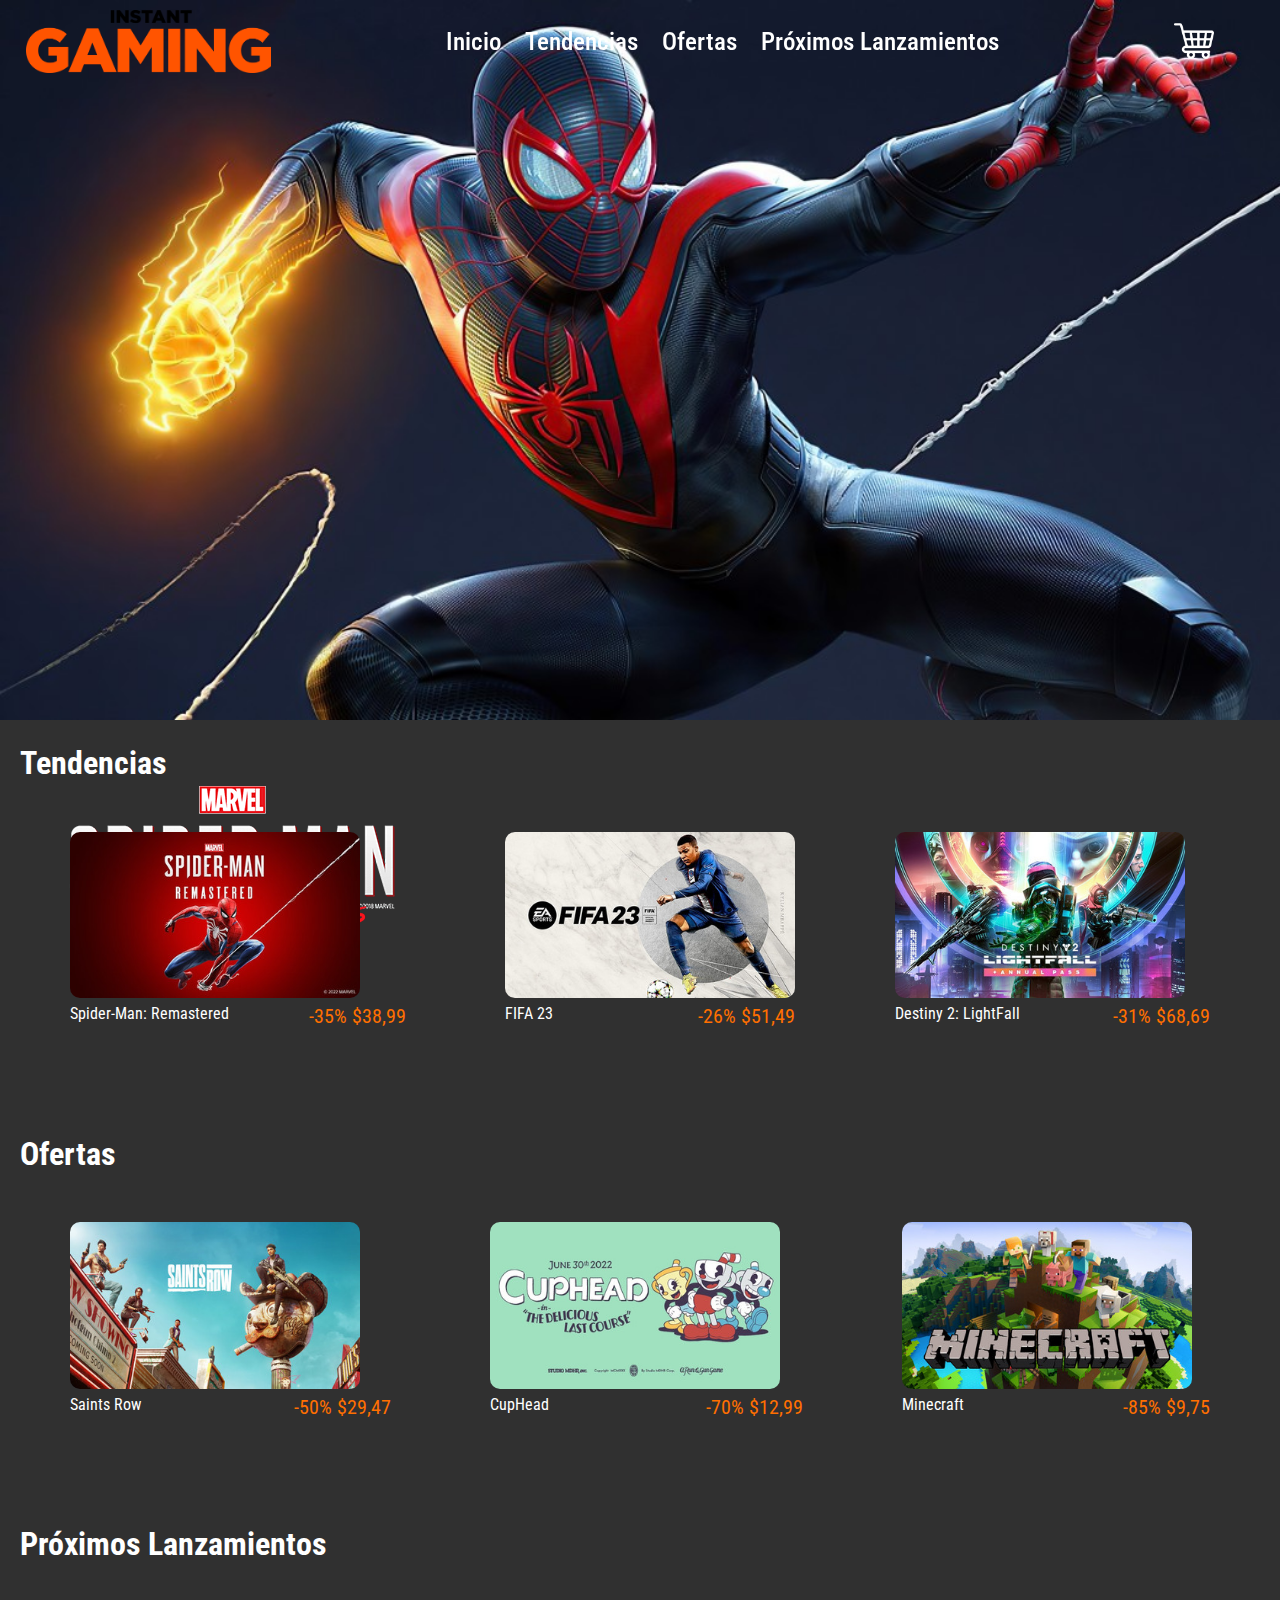
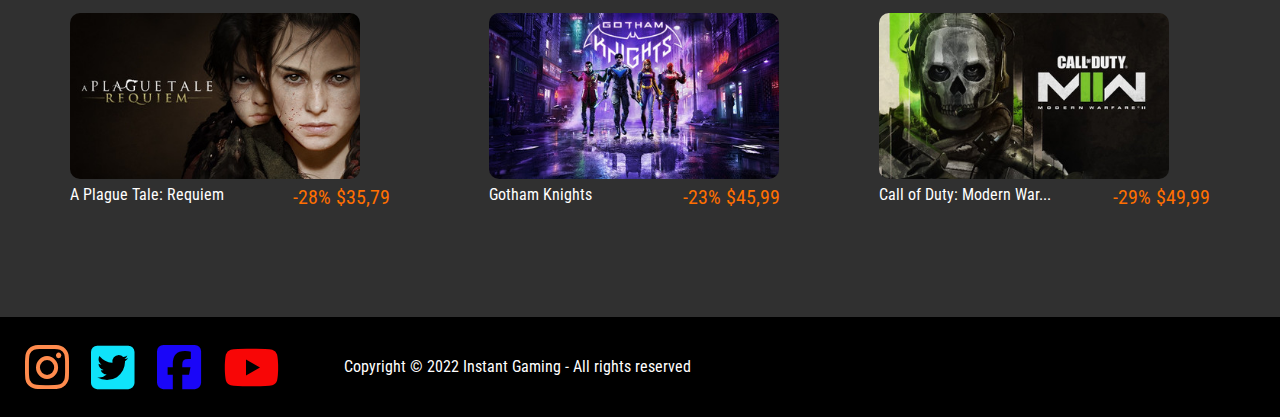
<file: index.html>
<!DOCTYPE html>
<html lang="en">

<head>
    <meta charset="UTF-8">
    <meta http-equiv="X-UA-Compatible" content="IE=edge">
    <meta name="viewport" content="width=device-width, initial-scale=1.0">
    <link rel="stylesheet" href="/assets/css/styles.css">
    <link rel="stylesheet" href="https://cdnjs.cloudflare.com/ajax/libs/font-awesome/6.2.0/css/all.min.css">
    <link rel="stylesheet" href="carrito.html">
    <link rel="stylesheet" href="index2.html">
    <title>Instant Gaming</title>
    <link rel="shortcut icon" href="/assets/img/icon.png">
</head>

<body>
    <div id="Home" class="container">
        <div class="header">
            <img class="logo" src="assets/img/logo.jpg" alt="">
            <nav>
                <ul class="nav_links">
                    <li><a href="#Home">Inicio</a></li>
                    <li><a href="#Tendencias">Tendencias</a></li>
                    <li><a href="#Ofertas">Ofertas</a></li>
                    <li><a href="#Proximos">Próximos Lanzamientos</a></li>
                </ul>
            </nav>
            <a href="carrito.html"><img class="logoc" src="assets/img/carrito.png" alt=""></a>
            
        </div>
        
        <img class="img1" src="assets/img/back.jpg" alt="">
        <div class="texti"><img src="assets/img/slogo.png" alt=""></div>
        

        <div class="content">
            <div class="content2" id="Tendencias">
                <h1>Tendencias</h1>
                <div class="content-games">
                    <div class="games">
                        <a href="index2.html#Tendencias"><img class="covers" src="assets/img/t1.jpg" title="Añadir al carrito"></a>
                        <span class="texto">Spider-Man: Remastered</span>
                        <span class="precio">-35% $38,99</span>
                    </div>
                    <div class="games">
                        <a href="index2.html#Tendencias"><img class="covers" src="assets/img/t2.jpg" title="Añadir al carrito"></a>
                        <span class="texto">FIFA 23</span>
                        <span class="precio">-26% $51,49</span>
                    </div>
                    <div class="games">
                        <a href="index2.html#Tendencias"><img class="covers" src="assets/img/t3.jpg" title="Añadir al carrito"></a>
                        <span class="texto">Destiny 2: LightFall</span>
                        <span class="precio">-31% $68,69</span>
                    </div>  
                </div>
                <br><br><br>
            </div>
            

            <div class="content2" id="Ofertas">
                <h1>Ofertas</h1>
                <div class="content-games">
                    <div class="games">
                        <a href="index2.html#Ofertas"><img class="covers" src="assets/img/o1.jpg" title="Añadir al carrito"></a>
                        <span class="texto">Saints Row</span>
                        <span class="precio">-50% $29,47</span>
                    </div>
                    <div class="games">
                        <a href="index2.html#Ofertas"><img class="covers" src="assets/img/o2.jpg" title="Añadir al carrito"></a>
                        <span class="texto">CupHead</span>
                        <span class="precio">-70% $12,99</span>
                    </div>
                    <div class="games">
                        <a href="index2.html#Ofertas"><img class="covers" src="assets/img/o3.jpg" title="Añadir al carrito"></a>
                        <span class="texto">Minecraft</span>
                        <span class="precio">-85% $9,75</span>
                    </div>  
                </div>
            </div>
            <br><br><br>
            <div class="content2" id="Proximos">
                <h1>Próximos Lanzamientos</h1>

                <div class="content-games">
                    <div class="games">
                        <a href="index2.html#Proximos"><img class="covers" src="assets/img/p1.jpg" title="Añadir al carrito"></a>
                        <span class="texto">A Plague Tale: Requiem</span>
                        <span class="precio">-28% $35,79</span>
                    </div>
                    <div class="games">
                        <a href="index2.html#Proximos"><img class="covers" src="assets/img/p2.jpg" title="Añadir al carrito"></a>
                        <span class="texto">Gotham Knights</span>
                        <span class="precio">-23% $45,99</span>
                    </div>
                    <div class="games">
                        <a href="index2.html#Proximos"><img class="covers" src="assets/img/p3.jpg" title="Añadir al carrito"></a>
                        <span class="texto">Call of Duty: Modern War...</span>
                        <span class="precio">-29% $49,99</span>
                    </div>  
                </div>
            </div>
        </div>
        <br><br>

        <div class="footer">
            <div class="redes">
            <a class="ig" href="https://www.instagram.com/instantgaminges/" target="_blank"><i class="fa-brands fa-instagram"></i></a>
            <a class="tw" href="https://twitter.com/InstantGamingES" target="_blank"><i class="fa-brands fa-square-twitter"></i></a>
            <a class="fb" href="https://www.facebook.com/Instant.Gaming.es" target="_blank"><i class="fa-brands fa-square-facebook"></i></a>
            <a class="yb" href="https://www.youtube.com/channel/UCdNKJbUfHrf3__BjoFVi8qw" target="_blank"><i class="fa-brands fa-youtube"></i></a>
            </div>
            <p>Copyright © 2022 Instant Gaming - All rights reserved</p>
            
        </div>
    </div>
</body>

</html>
</file>
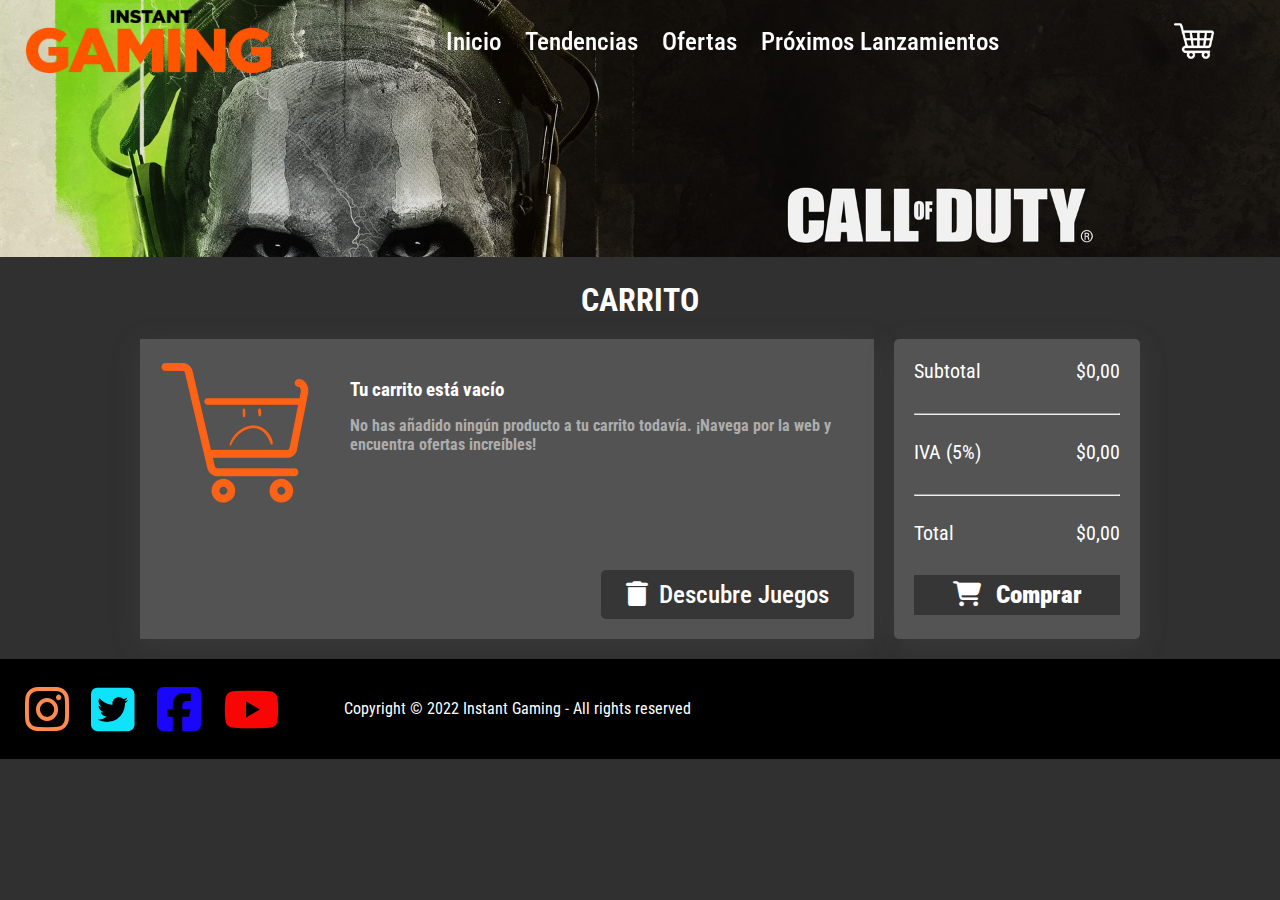
<file: carrito.html>
<!DOCTYPE html>
<html lang="en">

<head>
    <meta charset="UTF-8">
    <meta http-equiv="X-UA-Compatible" content="IE=edge">
    <meta name="viewport" content="width=device-width, initial-scale=1.0">
    <title>Carrito Instant Gaming</title>
    <link rel="stylesheet" href="index.html">
    <link rel="stylesheet" href="assets/css/styles.css">
    <link rel="stylesheet" href="https://cdnjs.cloudflare.com/ajax/libs/font-awesome/6.2.0/css/all.min.css">
</head>

<body>
    <div class="container2">
        <div class="header">
            <img class="logo" src="assets/img/logo.jpg" alt="">
            <nav>
                <ul class="nav_links">
                    <li><a href="index.html#home">Inicio</a></li>
                    <li><a href="index.html#Tendencias">Tendencias</a></li>
                    <li><a href="index.html#Ofertas">Ofertas</a></li>
                    <li><a href="index.html#Proximos">Próximos Lanzamientos</a></li>
                </ul>
            </nav>
            <a href="carrito.html"><img class="logoc" src="assets/img/carrito.png" alt=""></a>

        </div>

        <img class="img1" src="assets/img/back2.jpg" alt="">

        <div class="carritolleno">
            <div class="shoppingcart">
                <h1 class="titulocarrito">Carrito</h1>
                <div class="project">
                    <div class="shopvacio">
                        <div class="box2">
                            <img src="assets/img/carritologo.png">
                            <div class="contentvacio">
                                <h3>Tu carrito está vacío</h3>
                                <h4>No has añadido ningún producto a tu carrito todavía. ¡Navega por la web y encuentra ofertas increíbles!</h4>
                                <a href="index.html"><p class="btn-area"><i aria-hidden="true" class="fa fa-trash"></i> <span class="btn2">Descubre Juegos</span></p></a>
                            </div>
                        </div>
                    </div>
                    <div class="right-bar-vacio">
                        <p><span>Subtotal</span> <span>$0,00</span></p>
                        <hr>
                        <p><span>IVA (5%)</span> <span>$0,00</span></p>
                        <hr>
                        <p><span>Total</span> <span>$0,00</span></p><a href=""><i class="fa fa-shopping-cart"></i>Comprar</a>
                    </div>
                </div>
            </div>

        <div class="footer">
            <div class="redes">
                <a class="ig" href="https://www.instagram.com/instantgaminges/" target="_blank"><i
                        class="fa-brands fa-instagram"></i></a>
                <a class="tw" href="https://twitter.com/InstantGamingES" target="_blank"><i
                        class="fa-brands fa-square-twitter"></i></a>
                <a class="fb" href="https://www.facebook.com/Instant.Gaming.es" target="_blank"><i
                        class="fa-brands fa-square-facebook"></i></a>
                <a class="yb" href="https://www.youtube.com/channel/UCdNKJbUfHrf3__BjoFVi8qw" target="_blank"><i
                        class="fa-brands fa-youtube"></i></a>
            </div>
            <p>Copyright © 2022 Instant Gaming - All rights reserved</p>

        </div>

    </div>
</body>

</html>
</file>
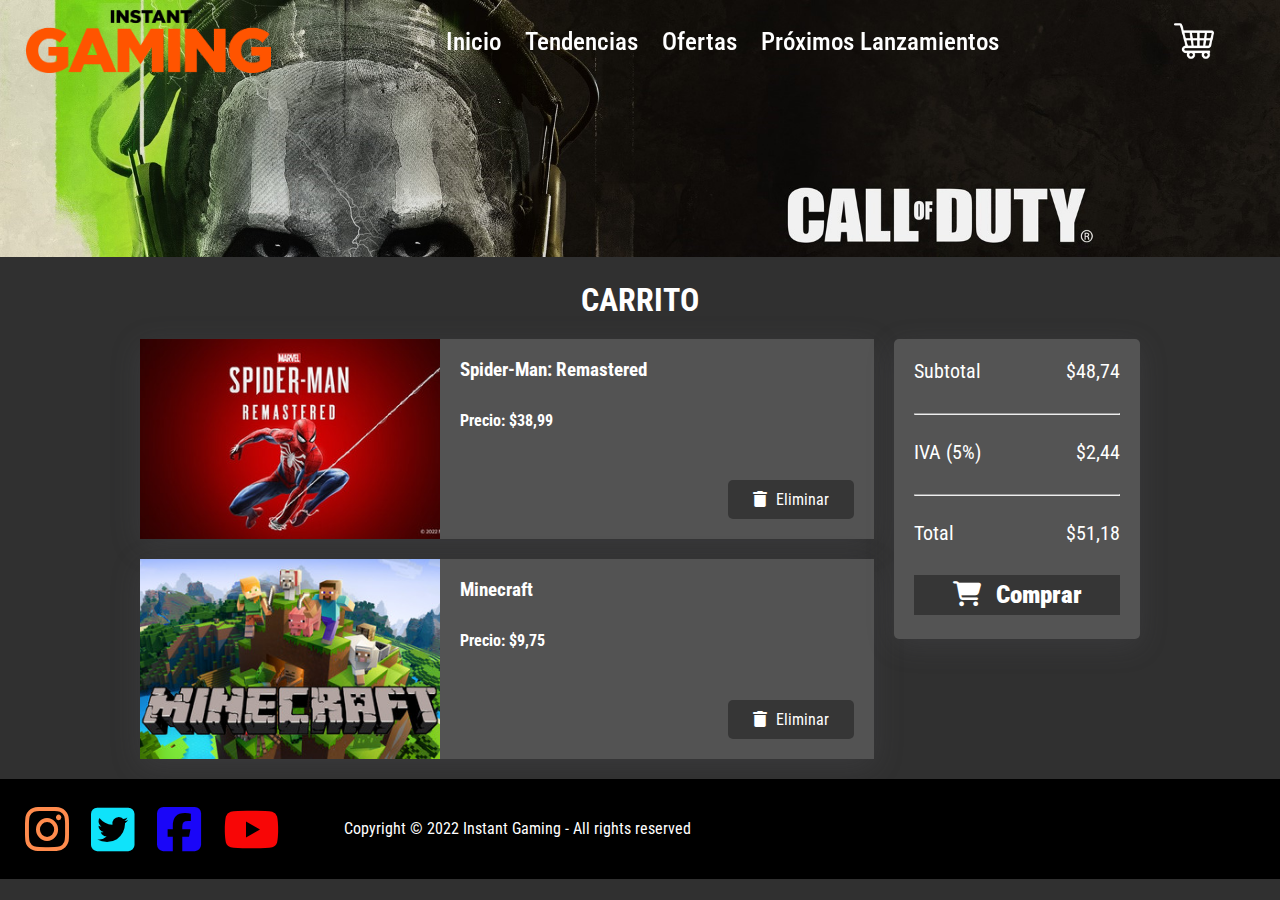
<file: carrito2.html>
<!DOCTYPE html>
<html lang="en">

<head>
    <meta charset="UTF-8">
    <meta http-equiv="X-UA-Compatible" content="IE=edge">
    <meta name="viewport" content="width=device-width, initial-scale=1.0">
    <title>Carrito Instant Gaming</title>
    <link rel="stylesheet" href="index.html">
    <link rel="stylesheet" href="assets/css/styles.css">
    <link rel="stylesheet" href="https://cdnjs.cloudflare.com/ajax/libs/font-awesome/6.2.0/css/all.min.css">
</head>

<body>
    <div class="container2">
        <div class="header">
            <img class="logo" src="assets/img/logo.jpg" alt="">
            <nav>
                <ul class="nav_links">
                    <li><a href="index2.html#home">Inicio</a></li>
                    <li><a href="index2.html#Tendencias">Tendencias</a></li>
                    <li><a href="index2.html#Ofertas">Ofertas</a></li>
                    <li><a href="index2.html#Proximos">Próximos Lanzamientos</a></li>
                </ul>
            </nav>
            <a href="#"><img class="logoc" src="assets/img/carrito.png" alt=""></a>

        </div>

        <img class="img1" src="assets/img/back2.jpg" alt="">

        <div class="carritolleno">
            <div class="shoppingcart">
                <h1 class="titulocarrito">Carrito</h1>
                <div class="project">
                    <div class="shop">
                        <div class="box">
                            <img src="assets/img/t1.jpg">
                            <div class="content">
                                <h3>Spider-Man: Remastered</h3>
                                <h4>Precio: $38,99</h4>
                                <p class="btn-area"><i aria-hidden="true" class="fa fa-trash"></i> <span class="btn2">Eliminar</span></p>
                            </div>
                        </div>
                        <div class="box">
                            <img src="assets/img/o3.jpg">
                            <div class="content">
                                <h3>Minecraft</h3>
                                <h4>Precio: $9,75</h4>
                                <p class="btn-area"><i aria-hidden="true" class="fa fa-trash"></i> <span class="btn2">Eliminar</span></p>
                            </div>
                        </div>
                    </div>
                    <div class="right-bar">
                        <p><span>Subtotal</span> <span>$48,74</span></p>
                        <hr>
                        <p><span>IVA (5%)</span> <span>$2,44</span></p>
                        <hr>
                        <p><span>Total</span> <span>$51,18</span></p><a href="#"><i class="fa fa-shopping-cart"></i>Comprar</a>
                    </div>
                </div>
            </div>
        </div>

        <div class="footer">
            <div class="redes">
                <a class="ig" href="https://www.instagram.com/instantgaminges/" target="_blank"><i
                        class="fa-brands fa-instagram"></i></a>
                <a class="tw" href="https://twitter.com/InstantGamingES" target="_blank"><i
                        class="fa-brands fa-square-twitter"></i></a>
                <a class="fb" href="https://www.facebook.com/Instant.Gaming.es" target="_blank"><i
                        class="fa-brands fa-square-facebook"></i></a>
                <a class="yb" href="https://www.youtube.com/channel/UCdNKJbUfHrf3__BjoFVi8qw" target="_blank"><i
                        class="fa-brands fa-youtube"></i></a>
            </div>
            <p>Copyright © 2022 Instant Gaming - All rights reserved</p>

        </div>

    </div>
</body>

</html>
</file>
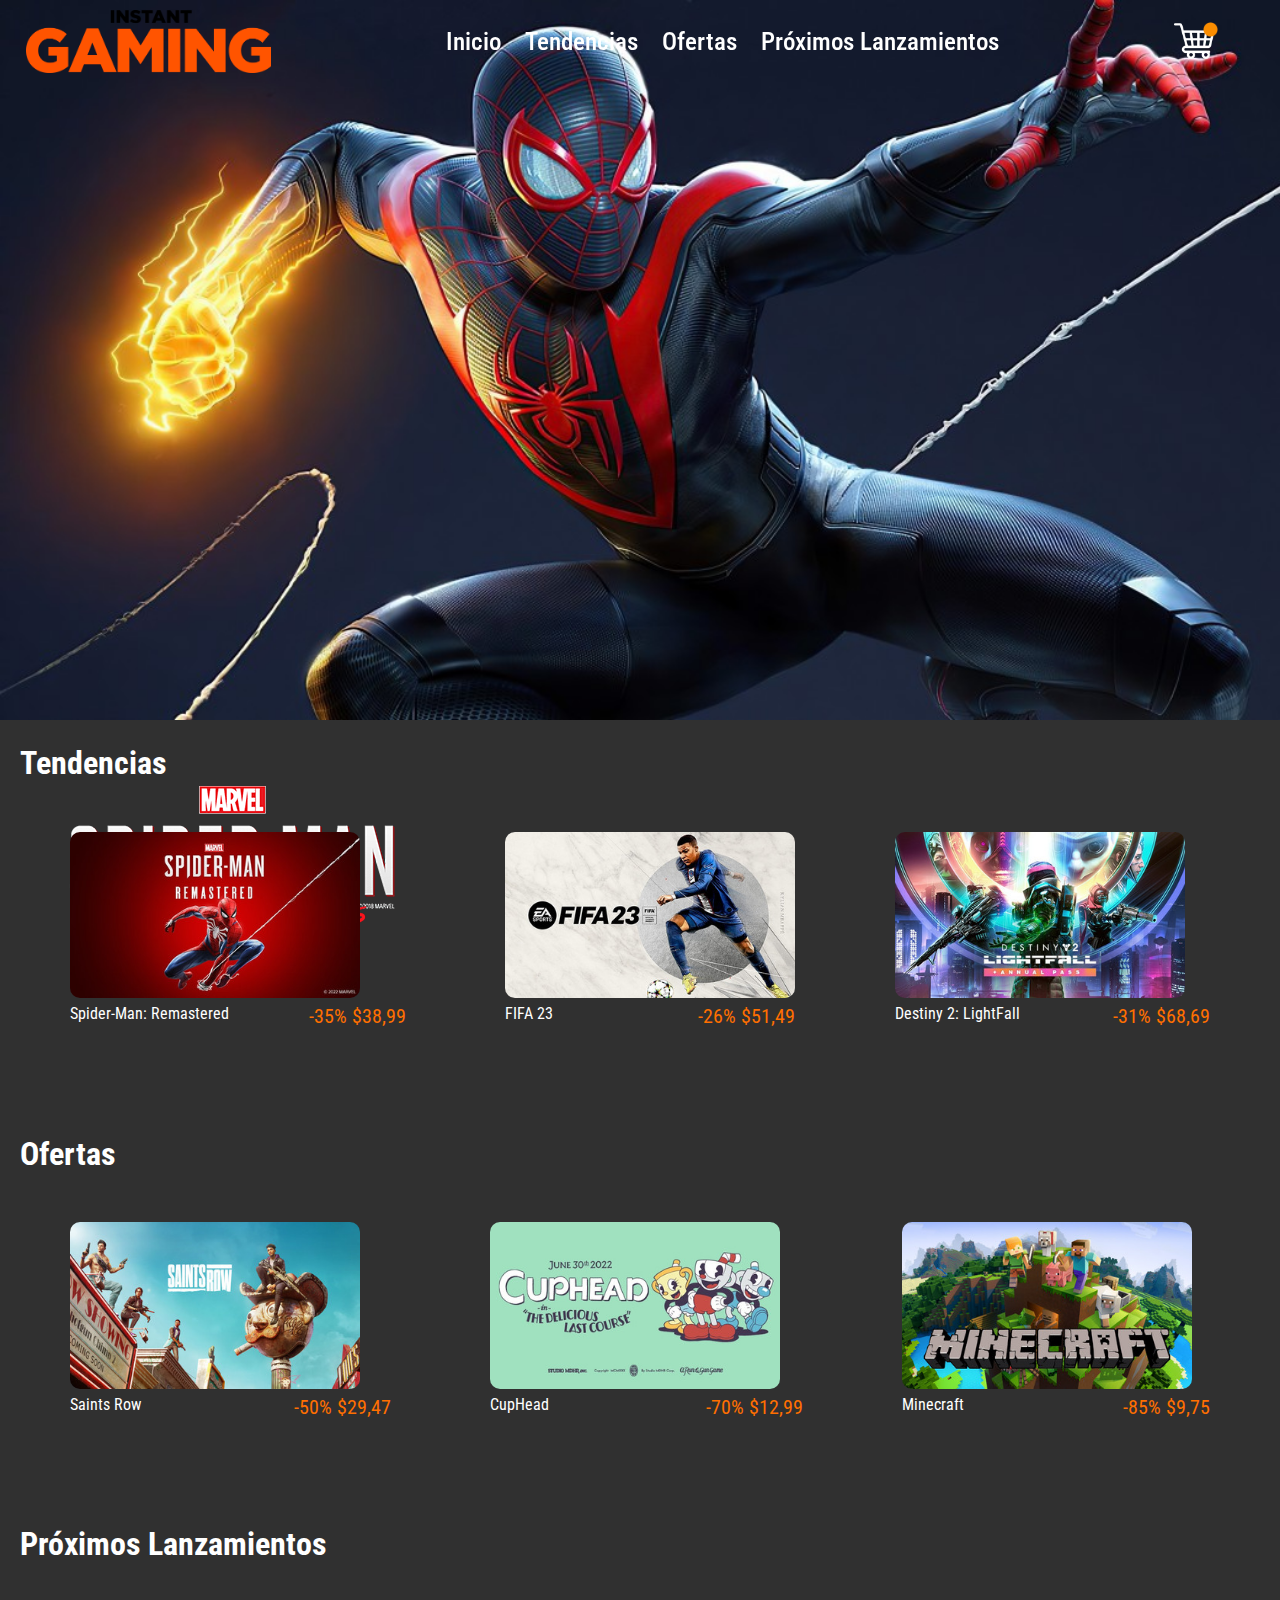
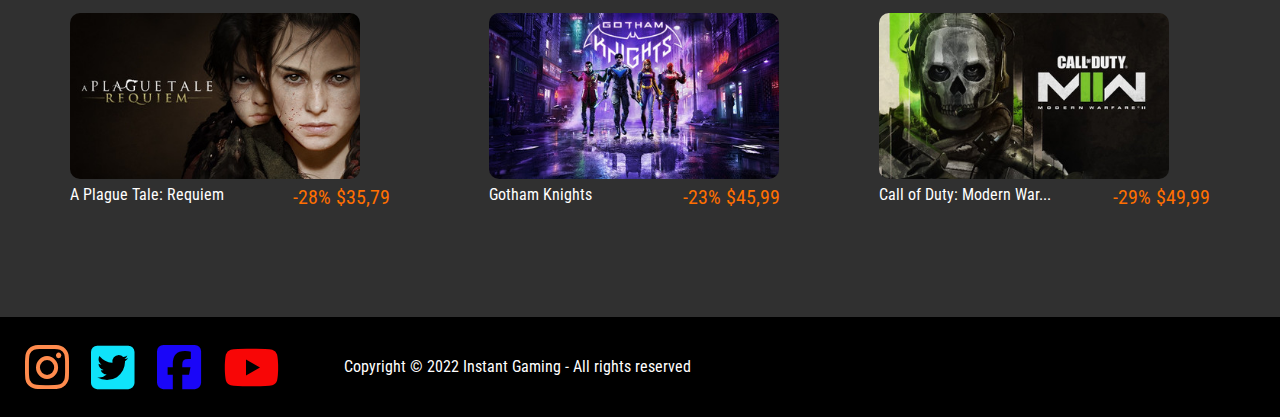
<file: index2.html>
<!DOCTYPE html>
<html lang="en">

<head>
    <meta charset="UTF-8">
    <meta http-equiv="X-UA-Compatible" content="IE=edge">
    <meta name="viewport" content="width=device-width, initial-scale=1.0">
    <link rel="stylesheet" href="assets/css/styles.css">
    <link rel="stylesheet" href="https://cdnjs.cloudflare.com/ajax/libs/font-awesome/6.2.0/css/all.min.css">
    <link rel="stylesheet" href="carrito.html">
    <title>Instant Gaming</title>
</head>

<body>
    <div id="Home" class="container">
        <div class="header">
            <img class="logo" src="assets/img/logo.jpg" alt="">
            <nav>
                <ul class="nav_links">
                    <li><a href="#Home">Inicio</a></li>
                    <li><a href="#Tendencias">Tendencias</a></li>
                    <li><a href="#Ofertas">Ofertas</a></li>
                    <li><a href="#Proximos">Próximos Lanzamientos</a></li>
                </ul>
            </nav>
            <a href="carrito2.html"><img class="logoc" src="assets/img/carrito.png" alt=""></a>
            <img class="circle" src="assets/img/circle.png" alt="">
            
        </div>
        
        <img class="img1" src="assets/img/back.jpg" alt="">
        <div class="texti"><img src="assets/img/slogo.png" alt=""></div>
        

        <div class="content">
            <div class="content2" id="Tendencias">
                <h1>Tendencias</h1>
                <div class="content-games">
                    <div class="games">
                        <a href="index2.html#Tendencias"><img class="covers" src="assets/img/t1.jpg" title="Añadir al carrito"></a>
                        <span class="texto">Spider-Man: Remastered</span>
                        <span class="precio">-35% $38,99</span>
                    </div>
                    <div class="games">
                        <a href="index2.html#Tendencias"><img class="covers" src="assets/img/t2.jpg" title="Añadir al carrito"></a>
                        <span class="texto">FIFA 23</span>
                        <span class="precio">-26% $51,49</span>
                    </div>
                    <div class="games">
                        <a href="index2.html#Tendencias"><img class="covers" src="assets/img/t3.jpg" title="Añadir al carrito"></a>
                        <span class="texto">Destiny 2: LightFall</span>
                        <span class="precio">-31% $68,69</span>
                    </div>  
                </div>
                <br><br><br>
            </div>
            

            <div class="content2" id="Ofertas">
                <h1>Ofertas</h1>
                <div class="content-games">
                    <div class="games">
                        <a href="index2.html#Ofertas"><img class="covers" src="assets/img/o1.jpg" title="Añadir al carrito"></a>
                        <span class="texto">Saints Row</span>
                        <span class="precio">-50% $29,47</span>
                    </div>
                    <div class="games">
                        <a href="index2.html#Ofertas"><img class="covers" src="assets/img/o2.jpg" title="Añadir al carrito"></a>
                        <span class="texto">CupHead</span>
                        <span class="precio">-70% $12,99</span>
                    </div>
                    <div class="games">
                        <a href="index2.html#Ofertas"><img class="covers" src="assets/img/o3.jpg" title="Añadir al carrito"></a>
                        <span class="texto">Minecraft</span>
                        <span class="precio">-85% $9,75</span>
                    </div>  
                </div>
            </div>
            <br><br><br>
            <div class="content2" id="Proximos">
                <h1>Próximos Lanzamientos</h1>

                <div class="content-games">
                    <div class="games">
                        <a href="index2.html#Proximos"><img class="covers" src="assets/img/p1.jpg" title="Añadir al carrito"></a>
                        <span class="texto">A Plague Tale: Requiem</span>
                        <span class="precio">-28% $35,79</span>
                    </div>
                    <div class="games">
                        <a href="index2.html#Proximos"><img class="covers" src="assets/img/p2.jpg" title="Añadir al carrito"></a>
                        <span class="texto">Gotham Knights</span>
                        <span class="precio">-23% $45,99</span>
                    </div>
                    <div class="games">
                        <a href="index2.html#Proximos"><img class="covers" src="assets/img/p3.jpg" title="Añadir al carrito"></a>
                        <span class="texto">Call of Duty: Modern War...</span>
                        <span class="precio">-29% $49,99</span>
                    </div>  
                </div>
            </div>
        </div>
        <br><br>

        <div class="footer">
            <div class="redes">
            <a class="ig" href="https://www.instagram.com/instantgaminges/" target="_blank"><i class="fa-brands fa-instagram"></i></a>
            <a class="tw" href="https://twitter.com/InstantGamingES" target="_blank"><i class="fa-brands fa-square-twitter"></i></a>
            <a class="fb" href="https://www.facebook.com/Instant.Gaming.es" target="_blank"><i class="fa-brands fa-square-facebook"></i></a>
            <a class="yb" href="https://www.youtube.com/channel/UCdNKJbUfHrf3__BjoFVi8qw" target="_blank"><i class="fa-brands fa-youtube"></i></a>
            </div>
            <p>Copyright © 2022 Instant Gaming - All rights reserved</p>
            
        </div>
    </div>
</body>

</html>
</file>
<file: assets/css/styles.css>
@import url('https://fonts.googleapis.com/css2?family=Roboto+Condensed&display=swap');
*{
    box-sizing: border-box;
    margin: 0;
    padding: 0;
    scroll-behavior: smooth;
    font-family: "Roboto Condensed", sans-serif;
}

body{
    background-color: rgb(48, 48, 48);
    overflow-x: hidden;
}

li, a, button{
    font-weight: 500;
    font-size: 25px;
    color: rgb(255, 255, 255);
    text-decoration: none;
}

/* Header */

.header{
    position: fixed;
    display: flex;
    justify-content: space-between;
    align-items: center;
    padding: 10px 2%;
    z-index: 15;

}

.logo{
    width: 20%;
}

.nav_links{
    list-style: none;
}

.nav_links li{
    display: inline-block;
    padding: 0px 10px;
}

.nav_links li a:hover {
    color: rgb(255, 111, 0);
}

.logoc{
    width: 80px;
    float: right;
    padding-right: 40px;
}

.img1{
    width: 100%;
}

/* Contenido */

.content h1{
    color: white;
}

.content-games{
    display: flex;
    width: 100%;
}

.games{
    padding: 4%;
}

.covers{
    width: 290px;
    border-radius: 10px;
}

.covers:hover{
    color: rgb(255, 255, 255);
    opacity: 80%;
	transform: scale(1.05);
}

.texto{
    color: white;
    display: block;
    float: left;
}

.precio{
    color: rgb(255, 111, 0);
    font-size: 20px;
    padding-top:0%;
    display: block;
    float: right;
}

.footer{
    width: 100%;
    height: 100%;
    background-color: black;
    display: inline-flex;
}

.footer p{
    color: white;;
    padding: 40px;
}

.redes{
    text-align: left;
    padding: 15px;
    font-size: 10px;
}

.ig i{
    color: rgb(255, 139, 77);
    padding: 10px;
    font-size: 50px;
}

.ig i:hover{
    color: rgb(255, 165, 117);
}

.tw i{
    color: rgb(15, 227, 250);
    padding: 10px;
    font-size: 50px;
}

.tw i:hover{
    color: rgb(115, 241, 255);
}

.fb i{
    color: rgb(26, 6, 248);
    padding: 10px;
    font-size: 50px;
}

.fb i:hover{
    color: rgb(103, 89, 255);
}

.yb i{
    color: rgb(248, 6, 6);
    padding: 10px;
    font-size: 50px;
}

.yb i:hover{
    color: rgb(251, 79, 79);
}

.texti{
    position: absolute;
    width: 100px;
    top: 85%;
    left: 5%;
}

.circle{
    width: 15px;
    position: absolute;
    top: 27%;
    left: 94%;
    z-index: 2;
}

/* Carrito Vacio*/

.shopvacio {
	flex: 75%;
}

.box2 {
	display: flex;
	width: 100%;
	height: 300px;
	overflow: hidden;
	margin-bottom: 20px;
	background: rgb(83, 83, 83);
	transition: all .6s ease;
	box-shadow: rgba(100, 100, 111, 0.2) 0px 7px 29px 0px;
}

.box2 img {
	width: 150px;
    height: 150px;
    margin: 20px;
}

.contentvacio {
	padding: 20px;
	width: 100%;
	position: relative;
}

.contentvacio h3 {
    margin-top: 20px;
	margin-bottom: 15px;
    color: white;
}

.contentvacio h4 {
	margin-bottom: 50px;
    color: rgb(173, 173, 173);
}

.right-bar-vacio {
	flex: 25%;
	margin-left: 20px;
	padding: 20px;
	height: 300px;
	border-radius: 5px;
	background: rgb(84, 84, 84);
	box-shadow: rgba(100, 100, 111, 0.2) 0px 7px 29px 0px;
    cursor: not-allowed;
    pointer-events:none;
}

.right-bar-vacio hr {
	margin-bottom: 25px;
    color: white;
}

.right-bar-vacio p {
	display: flex;
	justify-content: space-between;
	margin-bottom: 30px;
	font-size: 20px;
    color: white;
}

.right-bar-vacio a {
	background-color: rgb(54, 54, 54);
	color: #fff;
	text-decoration: none;
	display: block;
	text-align: center;
	height: 40px;
	line-height: 40px;
	font-weight: 900;
}

.right-bar-vacio i {
	margin-right: 15px;
}

/* Carrito Lleno*/

.shoppingcart {
	max-width: 1000px;
	margin: 0 auto;
}

.shoppingcart h1 {
	padding: 20px 0;
	text-align: center;
	text-transform: uppercase;
}

.project {
	display: flex;
}

.shop {
	flex: 75%;
}

.box {
	display: flex;
	width: 100%;
	height: 200px;
	overflow: hidden;
	margin-bottom: 20px;
	background: rgb(83, 83, 83);
	transition: all .6s ease;
	box-shadow: rgba(100, 100, 111, 0.2) 0px 7px 29px 0px;
}

.box:hover {
	border: none;
	transform: scale(1.01);
}

.box img {
	width: 300px;
	height: 200px;
	object-fit: cover;
}

.content {
	padding: 20px;
	width: 100%;
	position: relative;
}

.content h3 {
	margin-bottom: 30px;
    color: white;
}

.content h4 {
	margin-bottom: 50px;
    color: white;
}

.btn-area {
	position: absolute;
	bottom: 20px;
	right: 20px;
	padding: 10px 25px;
	background-color: rgb(54, 54, 54);;
	color: white;
	cursor: pointer;
	border-radius: 5px;
}

.btn-area:hover {
	background-color: rgb(255, 111, 0);
	color: #fff;
	font-weight: 600;
}

.btn-area i {
	margin-right: 5px;
}

.right-bar {
	flex: 25%;
	margin-left: 20px;
	padding: 20px;
	height: 300px;
	border-radius: 5px;
	background: rgb(84, 84, 84);
	box-shadow: rgba(100, 100, 111, 0.2) 0px 7px 29px 0px;
}

.right-bar hr {
	margin-bottom: 25px;
    color: white;
}

.right-bar p {
	display: flex;
	justify-content: space-between;
	margin-bottom: 30px;
	font-size: 20px;
    color: white;
}

.right-bar a {
	background-color: rgb(54, 54, 54);
	color: #fff;
	text-decoration: none;
	display: block;
	text-align: center;
	height: 40px;
	line-height: 40px;
	font-weight: 900;
}

.right-bar i {
	margin-right: 15px;
}

.right-bar a:hover {
	background-color: rgb(255, 111, 0);
}

.titulocarrito{
    color: white;
}
</file>
